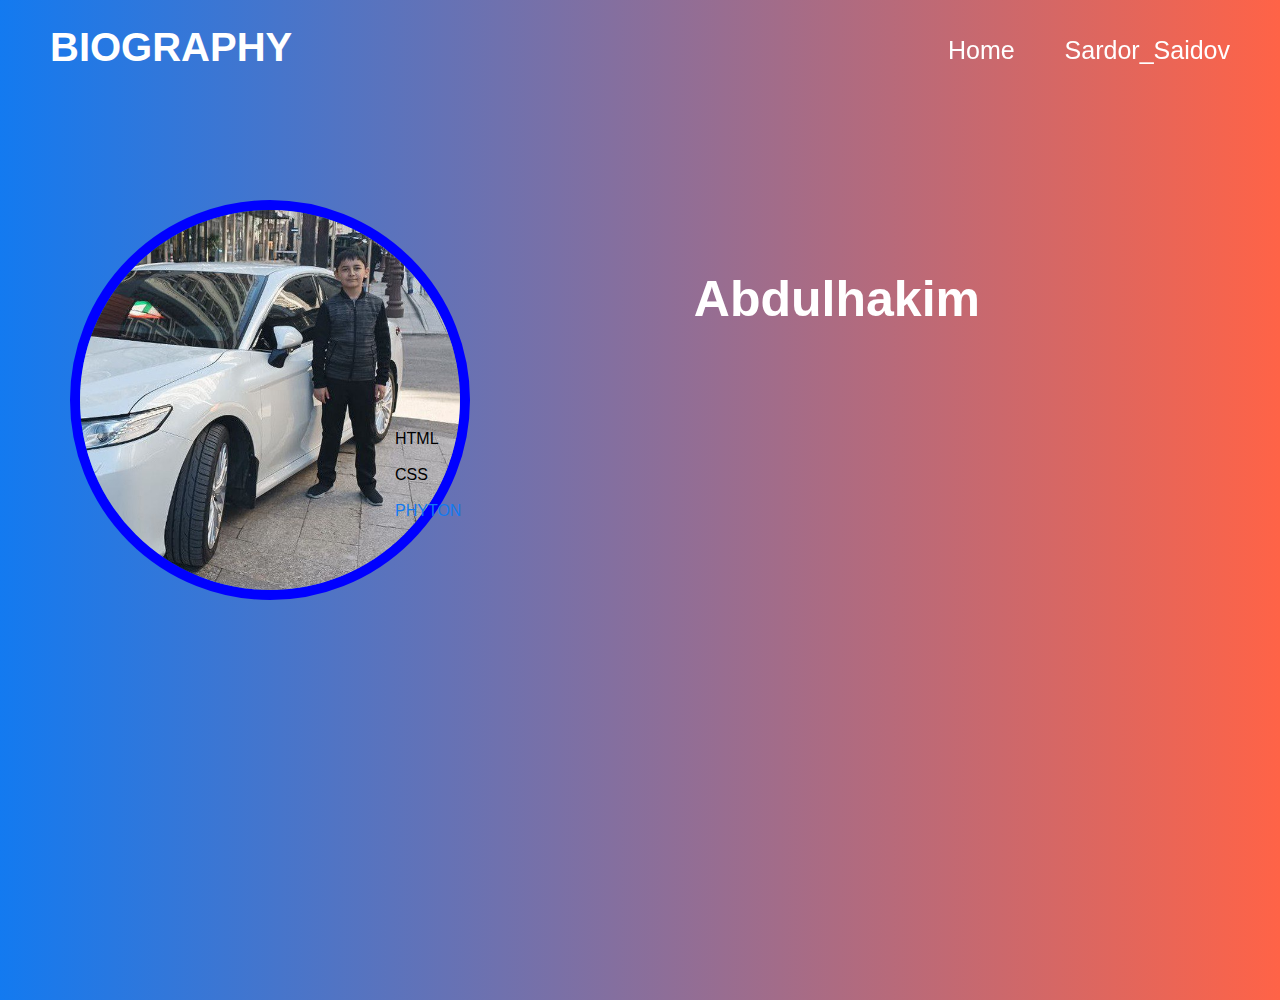
<file: BIOGRAPHY/Abdulhakim.html>
<!DOCTYPE html>
<html lang="en">
<head>
    <meta charset="UTF-8">
    <meta http-equiv="X-UA-Compatible" content="IE=edge">
    <meta name="viewport" content="width=device-width, initial-scale=1.0">
    <link rel="stylesheet" href="Untitled-2.css">
    <link href="https://cdn.jsdelivr.net/npm/bootstrap@5.0.2/dist/css/bootstrap.min.css" rel="stylesheet" integrity="sha384-EVSTQN3/azprG1Anm3QDgpJLIm9Nao0Yz1ztcQTwFspd3yD65VohhpuuCOmLASjC" crossorigin="anonymous">
    <title>Abdulhakim</title>
</head>
<body>
    <div class="containerhakim">
        <div class="hakim-navbar">
            <ul><li><a href="html.html" target="_blank" class="logo">BIOGRAPHY</a></li></ul>
            <ul class="navbarhakim">
                <li><a href="html.html" target="_blank" class="texts">Home</a></li>
                <li><a href="Sardor.html" target="_blank" class="texts">Sardor_Saidov</a></li>
            </ul>
        </div>
        <div class="section1">
            <div class="left"><img src="photo_2023-03-25_12-38-57.jpg" alt="" class="abdulhakimfoto"></div>
            <div class="hakimtext">
                <p>Abdulhakim</p>
                <div class="znania">
                    <div class="progress">
                        <div class="progress-bar" role="progressbar" style="width: 60%;" aria-valuenow="60" aria-valuemin="0" aria-valuemax="100">HTML</div>
                      </div>
                      <br>
                    <div class="progress">
                        <div class="progress-bar" role="progressbar" style="width: 50%;" aria-valuenow="50" aria-valuemin="0" aria-valuemax="100">CSS</div>
                      </div>
                      <br>
                      <div class="progress">
                        <div class="progress-bar rang" role="progressbar" style="width: 20%;" aria-valuenow="20" aria-valuemin="0" aria-valuemax="100">PHYTON</div>
                      </div>
                </div>
                
            </div>
        </div>
    </div>

    <script src="https://cdn.jsdelivr.net/npm/bootstrap@5.0.2/dist/js/bootstrap.bundle.min.js" integrity="sha384-MrcW6ZMFYlzcLA8Nl+NtUVF0sA7MsXsP1UyJoMp4YLEuNSfAP+JcXn/tWtIaxVXM" crossorigin="anonymous"></script>
</body>
</html>
</file>
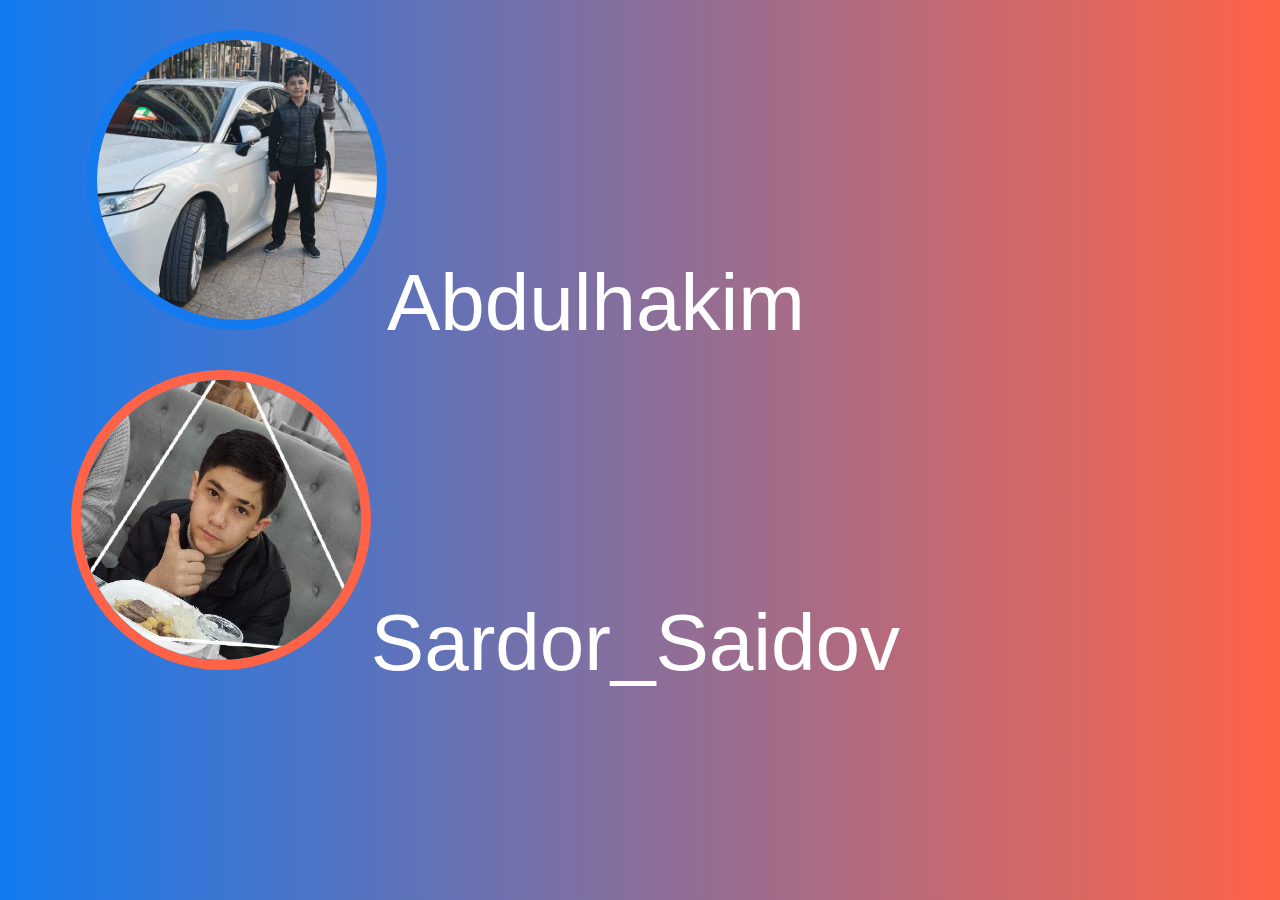
<file: BIOGRAPHY/html.html>
<!DOCTYPE html>
<html lang="en">
<head>
    <meta charset="UTF-8">
    <meta http-equiv="X-UA-Compatible" content="IE=edge">
    <meta name="viewport" content="width=device-width, initial-scale=1.0">
    <font style="vertical-align: inherit;"></font>
    <link rel="stylesheet" href="Untitled-2.css">
    <link href="https://cdn.jsdelivr.net/npm/bootstrap@5.0.2/dist/css/bootstrap.min.css" rel="stylesheet" integrity="sha384-EVSTQN3/azprG1Anm3QDgpJLIm9Nao0Yz1ztcQTwFspd3yD65VohhpuuCOmLASjC" crossorigin="anonymous">
    <title>Sardor va Hakim</title>
</head>
<body>
    <div class="containervse">
        <div class="section1">
            <div class="navbar">
                <ul>
                    <li class="sardor"><a href="Sardor.html" target="_blank"><img src="photo_2023-03-25_12-38-44.jpg" alt="" class="img-sardor">Sardor_Saidov</a></li>
                    <li class="abdulhakim"><a href="Abdulhakim.html" target="_blank"><img src="photo_2023-03-25_12-38-57.jpg" alt="" class="img-abdulhakim">Abdulhakim</a></li>
                </ul>
            </div>
        </div>
    </div>

    <script src="https://cdn.jsdelivr.net/npm/bootstrap@5.0.2/dist/js/bootstrap.bundle.min.js" integrity="sha384-MrcW6ZMFYlzcLA8Nl+NtUVF0sA7MsXsP1UyJoMp4YLEuNSfAP+JcXn/tWtIaxVXM" crossorigin="anonymous"></script>
</body>
</html>
</file>
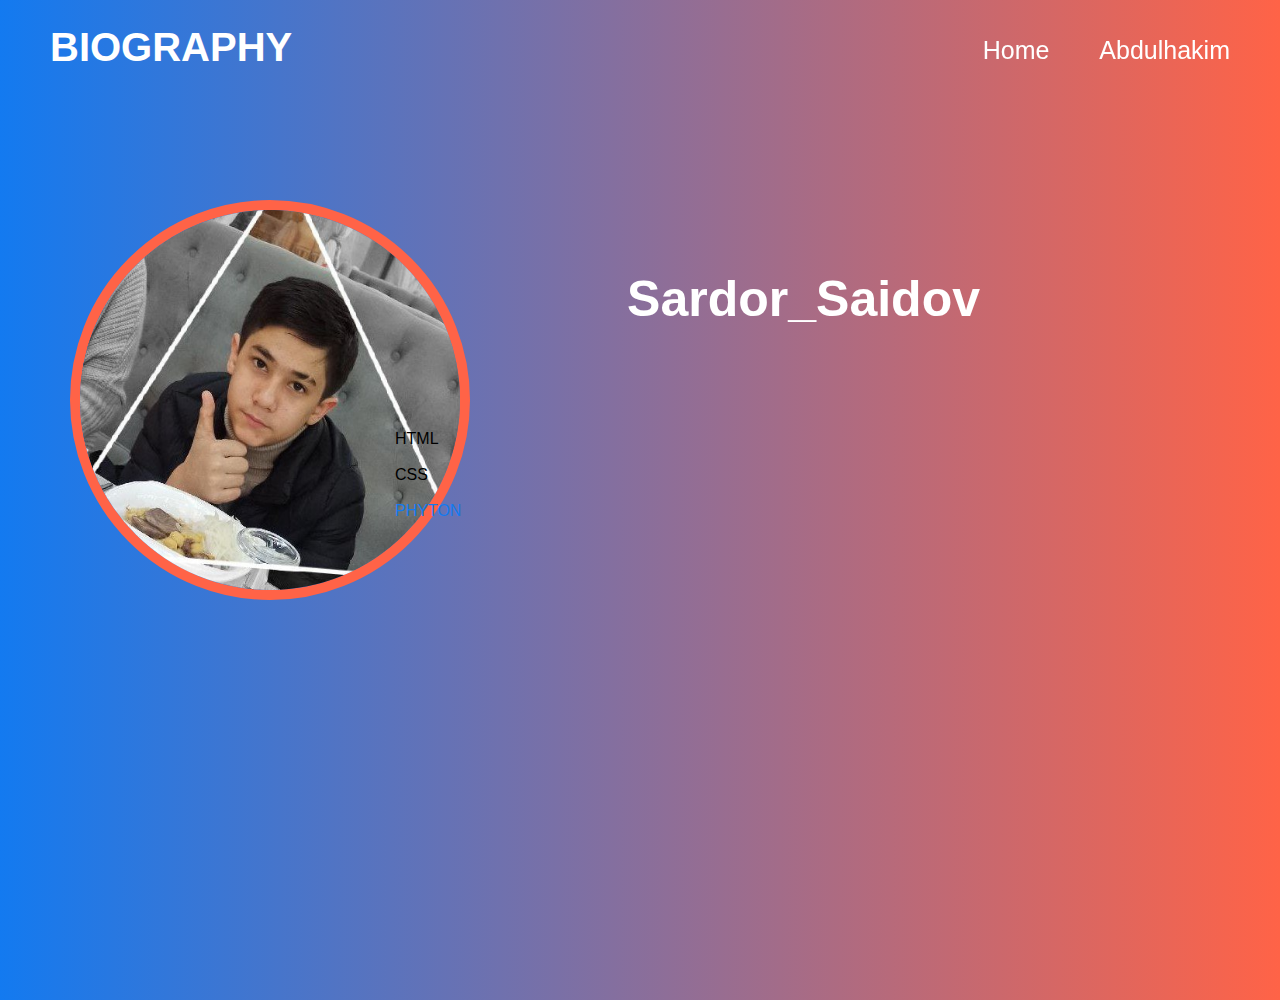
<file: BIOGRAPHY/Sardor.html>
<!DOCTYPE html>
<html lang="en">
<head>
    <meta charset="UTF-8">
    <meta http-equiv="X-UA-Compatible" content="IE=edge">
    <meta name="viewport" content="width=device-width, initial-scale=1.0">
    <link rel="stylesheet" href="Untitled-2.css">
    <link href="https://cdn.jsdelivr.net/npm/bootstrap@5.0.2/dist/css/bootstrap.min.css" rel="stylesheet" integrity="sha384-EVSTQN3/azprG1Anm3QDgpJLIm9Nao0Yz1ztcQTwFspd3yD65VohhpuuCOmLASjC" crossorigin="anonymous">
    <title>Sardor</title>
</head>
<body>
    <div class="containerhakim">
        <div class="hakim-navbar">
            <ul><li><a href="html.html" target="_blank" class="logo">BIOGRAPHY</a></li></ul>
            <ul class="navbarhakim">
                <li><a href="html.html" target="_blank" class="texts">Home</a></li>
                <li><a href="Abdulhakim.html" target="_blank " class="texts">Abdulhakim</a></li>
            </ul>
        </div>
        <div class="section1">
            <div class="left"><img src="photo_2023-03-25_12-38-44.jpg" alt="" class="sardorfoto"></div>
            <div class="right">
                <p>Sardor_Saidov</p>
                <div class="znania">
                    <div class="progress">
                        <div class="progress-bar" role="progressbar" style="width: 50%;" aria-valuenow="50" aria-valuemin="0" aria-valuemax="100">HTML</div>
                      </div>
                      <br>
                    <div class="progress">
                        <div class="progress-bar" role="progressbar" style="width: 50%;" aria-valuenow="50" aria-valuemin="0" aria-valuemax="100">CSS</div>
                      </div>
                      <br>
                      <div class="progress">
                        <div class="progress-bar rang" role="progressbar" style="width: 40%;" aria-valuenow="40" aria-valuemin="0" aria-valuemax="100">PHYTON</div>
                      </div>
                </div>
            </div>
        </div>
    </div>

    <script src="https://cdn.jsdelivr.net/npm/bootstrap@5.0.2/dist/js/bootstrap.bundle.min.js" integrity="sha384-MrcW6ZMFYlzcLA8Nl+NtUVF0sA7MsXsP1UyJoMp4YLEuNSfAP+JcXn/tWtIaxVXM" crossorigin="anonymous"></script>
</body>
</html>
</file>
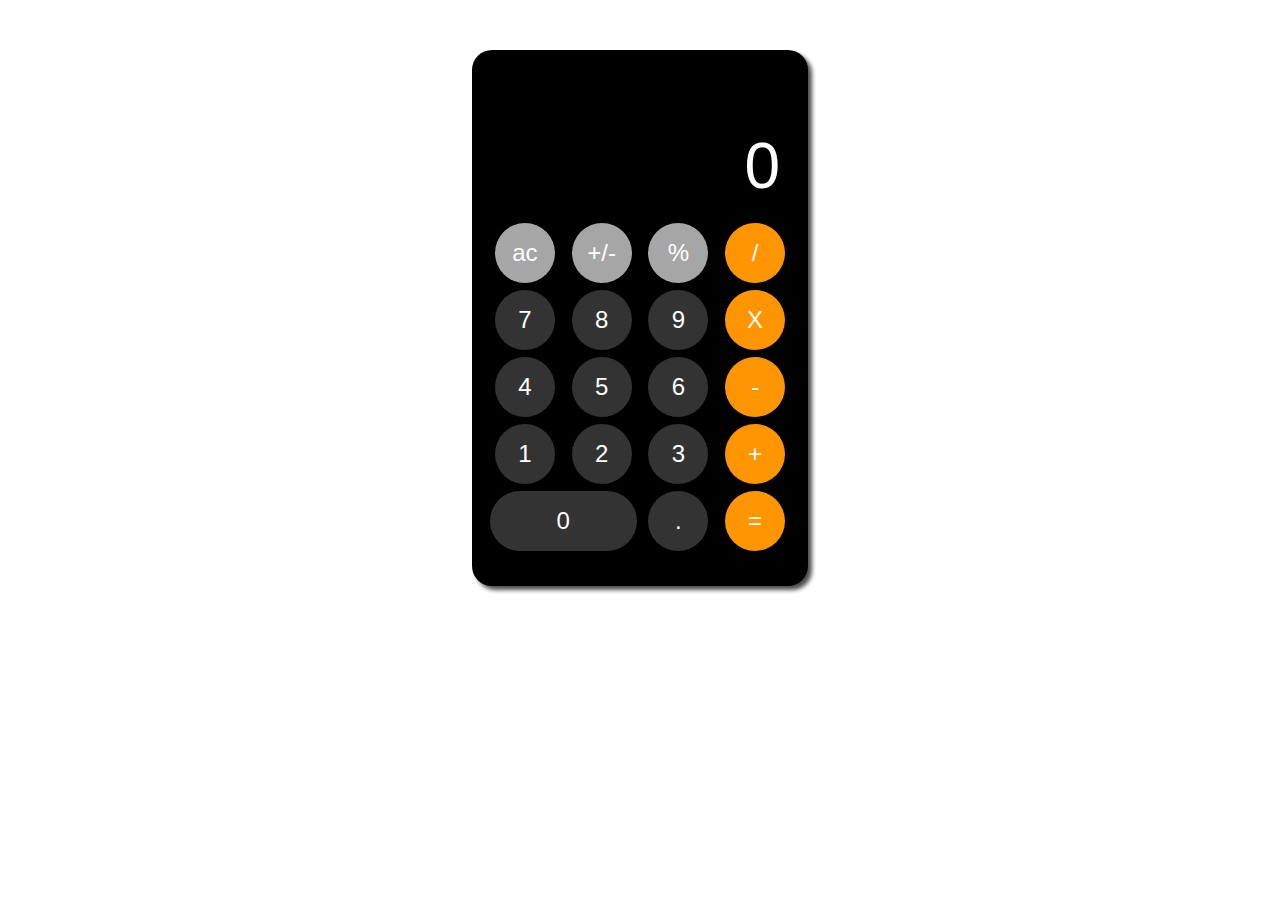
<file: calculator2/old-files/old-index.html>
<!DOCTYPE html>
<html lang="en">
<head>
    <meta charset="UTF-8">
    <meta name="viewport" content="width=device-width, initial-scale=1.0">
    <title>Document</title>
    <link rel="stylesheet" href="old-style.css">
</head>
<body>
    <div class="calc">
        <div class="calc-screen">
            <p>0</p>
        </div>
    
    <div class="buttons">
        <div class="btn ac bg-grey">ac</div>
        <div class="btn plus-minus bg-grey">+/-</div>
        <div class="btn percent bg-grey">%</div>
        <div class="btn division bg-orange">/</div>

        <div class="btn seven">7</div>
        <div class="btn eigth">8</div>
        <div class="btn nine">9</div>
        <div class="btn multiply bg-orange">X</div>

        <div class="btn four">4</div>
        <div class="btn five">5</div>
        <div class="btn six">6</div>
        <div class="btn minus bg-orange">-</div>

        <div class="btn one">1</div>
        <div class="btn two">2</div>
        <div class="btn three">3</div>
        <div class="btn plus bg-orange">+</div>

        <div class="btn zero">0</div>
        <div class="btn dot">.</div>
        <div class="btn equal bg-orange">=</div>

    </div>

</div>
    
</body>
</html>
</file>
<file: BIOGRAPHY/Untitled-2.css>
*{
    margin: 0;
    padding: 0;
    box-sizing: border-box;
    font-family:Verdana, Geneva, Tahoma, sans-serif;
}
ul{
    list-style-type:none ;
}
ul li a{
    color:white ;
    text-decoration: none;
}
.sardor{
    text-align: center;
    font-size: 80px;
    display: flex;
    justify-content: center;
    align-items: center ;
    transition: 2s ease;
    position: absolute;
    top: 370px;
    right: 380px;
}

.abdulhakim{
    text-align: center;
    font-size: 80px;
    display: flex;
    justify-content: center;
    align-items: center ;
    position: absolute;
    right: 475px;
    top: 0;
    transition: 2s ease;
    position: absolute;
    top: 30px;
}

.img-abdulhakim{
    width: 300px;
    height: 300px;
    border: 10px solid rgb(19, 122, 240);
    border-radius: 50%;
}
.img-sardor{
    width: 300px;
    height: 300px;
    border: 10px solid tomato;
    border-radius: 50%;
}
.hakim-navbar{
    width: 100%;
    height: 100px;
    display: flex;
    justify-content: center;
    align-items: center;
    text-align: center;
    flex-direction: row;
    font-size: 25px;
    
}
.abdulhakimfoto{
    width: 400px;
    height: 400px;
    border: 10px solid blue;
    border-radius: 50%;
    position: absolute;
    top: 200px;
    left: 70px;
}
.navbarhakim{
    display: flex;
    flex-direction: row;
    justify-content: space-around;
    gap: 50px;
    right: 50px;
    position: fixed;
}
.containerhakim{
    background-image:linear-gradient( to right, rgb(19, 122, 240), tomato ) ;
    height: 100vh;
}
.logo{
    font-size: 40px;
    font-weight: bold;
    font-family: Verdana, Geneva, Tahoma, sans-serif;
    left: 50px;
    position: absolute;
    align-items: center;
    top: 25px;
}
.znania{
    width: 850px;
    height: 50px;
    right: 35px;
    position: absolute;
    top: 430px;
}
.rang{
    color: rgb(19, 122, 240);
}
p{
    top: 270px;
    color: white;
    position: absolute;
    right: 300px;
    font-weight: bold;
    font-size: 50px;
}
.sardorfoto{
    width: 400px;
    height: 400px;
    border: 10px solid tomato;
    border-radius: 50%;
    position: absolute;
    top: 200px;
    left: 70px;
}
.section1{
    background-image: linear-gradient(to right, rgb(19, 122, 240), tomato);
    margin: 0;
    padding: 0;
    width: 100%;
    height: 100vh;
}
.containervse{
    margin: 0;
    padding: 0;
    box-sizing: border-box;
}
</file>
<file: calculator2/old-files/old-style.css>
.calc{
    margin: 50px auto;
    width: 300px;
    height: 500px;
    /* border: 1px solid #000; */
    border-radius: 20px;
    background: #000;
    color: #fff;
    font-family: Arial;
    padding: 18px;
    box-shadow: 4px 4px 4px #4f4f4f;
}

.calc-screen{
    height: 125px;
    padding: 10px;
    display: grid;
    justify-items: end;
    align-items: end;
    margin-bottom: 10px;
}

.calc-screen p {
    text-align: right;
    font-size: 4rem;
    margin: 0;
}

.buttons{
    display: grid;
    grid-template-areas: 
    "ac plus-minus percent division"
    "seven eight nine multi"
    "four five siz minus"
    "one two three plus"
    "zero zero dot egual";
    grid-gap: 7px;
    justify-items: center;
}

  .btn{
    width: 60px;
    height: 60px;
    background: #333;
    border-radius: 50%;
    text-align: center;
    line-height: 60px;
    font-size: 1.5rem;
    cursor: pointer;
    user-select: none;
 }

 .btn.zero{
    grid-area: zero;
    width: 100%;
    border-radius: 34px;
 }

 .btn:hover{
    filter: brightness(120%);
 }

 .btn:active{
    filter: brightness(90%);
 }
 .btn.bg-orange{
    background: #ff9501
 }
 .btn.bg-grey{
    background: #a6a6a6;
 }

 /* *{
    padding: 0;
    margin: 0;
    box-sizing: border-box;
}
.calc{
    width: 100%;
    height: 1000px;
    border: 1px solid #000;
    background: #000;
    color: #fff;
    font-family: Arial;
    padding: 88px;
}

.calc-screen{
    height: 125px;
    padding: 10px;
    display: grid;
    justify-items: end;
    align-items: end;
    margin-bottom: 10px;
}

.calc-screen p {
    text-align: right;
    font-size: 7rem;
    margin: 0;
}

.buttons{
    display: grid;
    grid-template-areas: 
    "ac plus-minus percent division"
    "seven eight nine multi"
    "four five siz minus"
    "one two three plus"
    "zero zero dot egual";
    grid-gap: 7px;
    justify-items: center;
}

  .btn{
    width: 100px;
    height: 100px;
    background: #333;
    border-radius: 50%;
    text-align: center;
    line-height: 90px;
    font-size: 2rem;
    cursor: pointer;
    user-select: none;
 }

 .btn.zero{
    grid-area: zero;
    width: 500px;
    border-radius: 34px;
 }

 .btn:hover{
    filter: brightness(120%);
 }

 .btn:active{
    filter: brightness(70%);
 }
 .btn.bg-orange{
    background: #ff9501
 }
 .btn.bg-grey{
    background: #a6a6a6;
 } */
</file>
